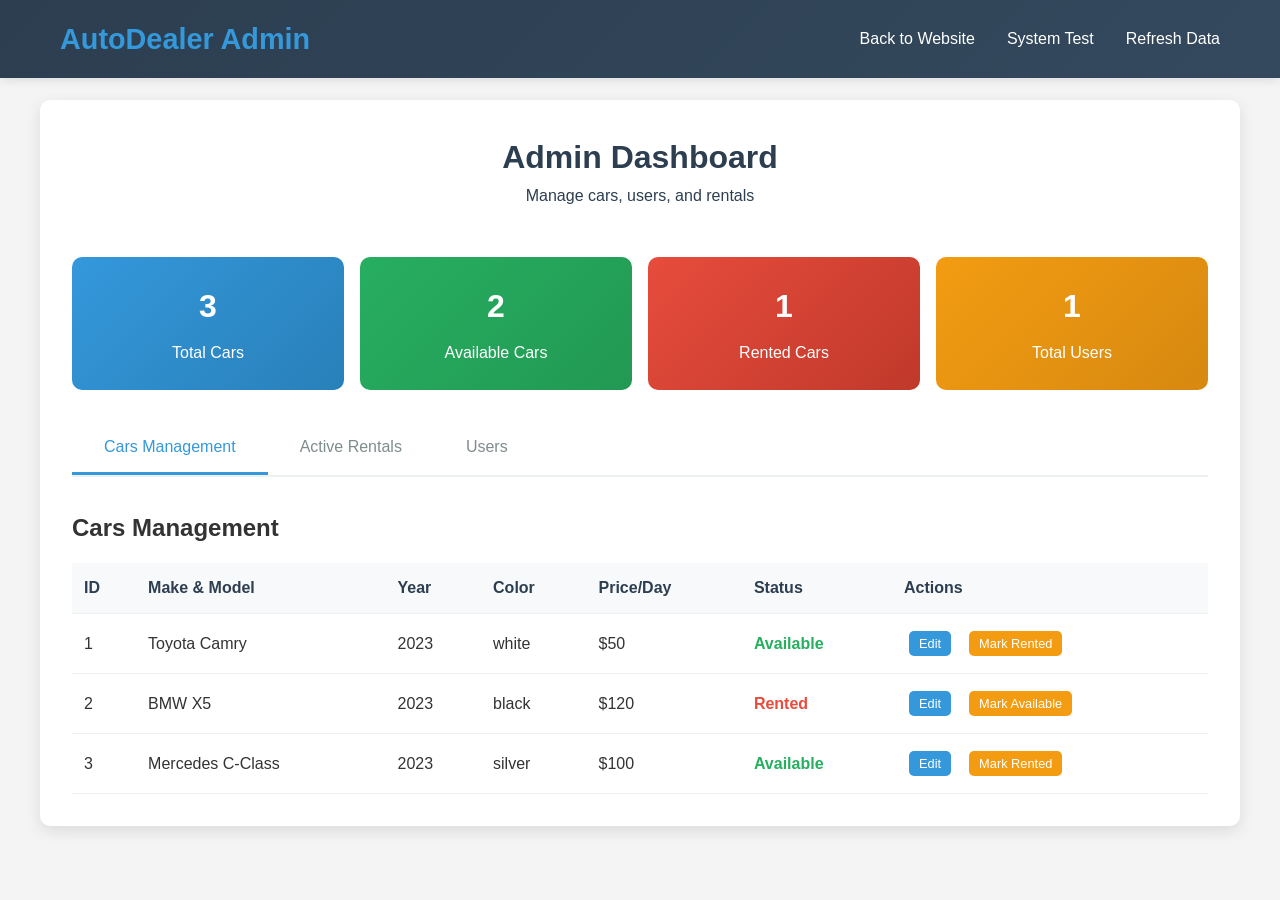
<file: car_dealership/admin.html>
<!DOCTYPE html>
<html lang="en">
<head>
    <meta charset="UTF-8">
    <meta name="viewport" content="width=device-width, initial-scale=1.0">
    <title>Admin Panel - AutoDealer</title>
    <link rel="stylesheet" href="css/style.css">
    <style>
        .admin-container {
            max-width: 1200px;
            margin: 100px auto 50px;
            padding: 2rem;
            background: white;
            border-radius: 10px;
            box-shadow: 0 5px 15px rgba(0,0,0,0.1);
        }
        
        .admin-header {
            text-align: center;
            margin-bottom: 3rem;
            color: #2c3e50;
        }
        
        .admin-tabs {
            display: flex;
            margin-bottom: 2rem;
            border-bottom: 2px solid #ecf0f1;
        }
        
        .tab-button {
            background: none;
            border: none;
            padding: 1rem 2rem;
            cursor: pointer;
            font-size: 1rem;
            color: #7f8c8d;
            border-bottom: 3px solid transparent;
            transition: all 0.3s;
        }
        
        .tab-button.active {
            color: #3498db;
            border-bottom-color: #3498db;
        }
        
        .tab-content {
            display: none;
        }
        
        .tab-content.active {
            display: block;
        }
        
        .admin-table {
            width: 100%;
            border-collapse: collapse;
            margin-top: 1rem;
        }
        
        .admin-table th,
        .admin-table td {
            padding: 12px;
            text-align: left;
            border-bottom: 1px solid #ecf0f1;
        }
        
        .admin-table th {
            background: #f8f9fa;
            font-weight: bold;
            color: #2c3e50;
        }
        
        .status-available {
            color: #27ae60;
            font-weight: bold;
        }
        
        .status-rented {
            color: #e74c3c;
            font-weight: bold;
        }
        
        .action-buttons {
            display: flex;
            gap: 0.5rem;
        }
        
        .btn-small {
            padding: 5px 10px;
            font-size: 0.8rem;
        }
        
        .btn-warning {
            background: #f39c12;
        }
        
        .btn-warning:hover {
            background: #d68910;
        }
        
        .stats-grid {
            display: grid;
            grid-template-columns: repeat(auto-fit, minmax(200px, 1fr));
            gap: 1rem;
            margin-bottom: 2rem;
        }
        
        .stat-card {
            background: linear-gradient(135deg, #3498db, #2980b9);
            color: white;
            padding: 1.5rem;
            border-radius: 10px;
            text-align: center;
        }
        
        .stat-card h3 {
            font-size: 2rem;
            margin-bottom: 0.5rem;
        }
        
        .stat-card.success {
            background: linear-gradient(135deg, #27ae60, #229954);
        }
        
        .stat-card.warning {
            background: linear-gradient(135deg, #f39c12, #d68910);
        }
        
        .stat-card.danger {
            background: linear-gradient(135deg, #e74c3c, #c0392b);
        }
    </style>
</head>
<body>
    <header>
        <nav class="navbar">
            <div class="nav-container">
                <h1 class="logo">AutoDealer Admin</h1>                <ul class="nav-menu">
                    <li><a href="index.html">Back to Website</a></li>
                    <li><a href="test.html">System Test</a></li>
                    <li><a href="#" onclick="refreshData()">Refresh Data</a></li>
                </ul>
            </div>
        </nav>
    </header>

    <main>
        <div class="admin-container">
            <div class="admin-header">
                <h1>Admin Dashboard</h1>
                <p>Manage cars, users, and rentals</p>
            </div>

            <!-- Statistics -->
            <div class="stats-grid">
                <div class="stat-card">
                    <h3 id="totalCars">0</h3>
                    <p>Total Cars</p>
                </div>
                <div class="stat-card success">
                    <h3 id="availableCars">0</h3>
                    <p>Available Cars</p>
                </div>
                <div class="stat-card danger">
                    <h3 id="rentedCars">0</h3>
                    <p>Rented Cars</p>
                </div>
                <div class="stat-card warning">
                    <h3 id="totalUsers">0</h3>
                    <p>Total Users</p>
                </div>
            </div>

            <!-- Tabs -->
            <div class="admin-tabs">
                <button class="tab-button active" onclick="showTab('cars')">Cars Management</button>
                <button class="tab-button" onclick="showTab('rentals')">Active Rentals</button>
                <button class="tab-button" onclick="showTab('users')">Users</button>
            </div>

            <!-- Cars Tab -->
            <div id="cars" class="tab-content active">
                <h2>Cars Management</h2>
                <table class="admin-table">
                    <thead>
                        <tr>
                            <th>ID</th>
                            <th>Make & Model</th>
                            <th>Year</th>
                            <th>Color</th>
                            <th>Price/Day</th>
                            <th>Status</th>
                            <th>Actions</th>
                        </tr>
                    </thead>
                    <tbody id="carsTableBody">
                        <!-- Cars will be loaded here -->
                    </tbody>
                </table>
            </div>

            <!-- Rentals Tab -->
            <div id="rentals" class="tab-content">
                <h2>Active Rentals</h2>
                <table class="admin-table">
                    <thead>
                        <tr>
                            <th>Rental ID</th>
                            <th>Customer</th>
                            <th>Car</th>
                            <th>Start Date</th>
                            <th>End Date</th>
                            <th>Total Cost</th>
                            <th>Status</th>
                            <th>Actions</th>
                        </tr>
                    </thead>
                    <tbody id="rentalsTableBody">
                        <!-- Rentals will be loaded here -->
                    </tbody>
                </table>
            </div>

            <!-- Users Tab -->
            <div id="users" class="tab-content">
                <h2>Registered Users</h2>
                <table class="admin-table">
                    <thead>
                        <tr>
                            <th>ID</th>
                            <th>Name</th>
                            <th>Email</th>
                            <th>Phone</th>
                            <th>Joined</th>
                            <th>Actions</th>
                        </tr>
                    </thead>
                    <tbody id="usersTableBody">
                        <!-- Users will be loaded here -->
                    </tbody>
                </table>
            </div>
        </div>
    </main>

    <script>
        // Load data when page loads
        document.addEventListener('DOMContentLoaded', function() {
            loadAdminData();
        });

        function showTab(tabName) {
            // Hide all tabs
            const tabs = document.querySelectorAll('.tab-content');
            tabs.forEach(tab => tab.classList.remove('active'));
            
            // Hide all tab buttons
            const buttons = document.querySelectorAll('.tab-button');
            buttons.forEach(button => button.classList.remove('active'));
            
            // Show selected tab
            document.getElementById(tabName).classList.add('active');
            event.target.classList.add('active');
        }

        async function loadAdminData() {
            try {
                // Load cars
                const carsResponse = await fetch('php/admin_get_cars.php');
                const carsData = await carsResponse.json();
                
                if (carsData.success) {
                    displayCars(carsData.cars);
                    updateStats(carsData.cars);
                }

                // Load rentals
                const rentalsResponse = await fetch('php/admin_get_rentals.php');
                const rentalsData = await rentalsResponse.json();
                
                if (rentalsData.success) {
                    displayRentals(rentalsData.rentals);
                }

                // Load users
                const usersResponse = await fetch('php/admin_get_users.php');
                const usersData = await usersResponse.json();
                
                if (usersData.success) {
                    displayUsers(usersData.users);
                    document.getElementById('totalUsers').textContent = usersData.users.length;
                }

            } catch (error) {
                console.error('Error loading admin data:', error);
                // Load demo data for testing
                loadDemoAdminData();
            }
        }

        function updateStats(cars) {
            const totalCars = cars.length;
            const availableCars = cars.filter(car => car.available).length;
            const rentedCars = totalCars - availableCars;

            document.getElementById('totalCars').textContent = totalCars;
            document.getElementById('availableCars').textContent = availableCars;
            document.getElementById('rentedCars').textContent = rentedCars;
        }

        function displayCars(cars) {
            const tbody = document.getElementById('carsTableBody');
            tbody.innerHTML = '';

            cars.forEach(car => {
                const row = document.createElement('tr');
                row.innerHTML = `
                    <td>${car.id}</td>
                    <td>${car.make} ${car.model}</td>
                    <td>${car.year}</td>
                    <td>${car.color}</td>
                    <td>$${car.price}</td>
                    <td class="${car.available ? 'status-available' : 'status-rented'}">
                        ${car.available ? 'Available' : 'Rented'}
                    </td>
                    <td class="action-buttons">
                        <button class="btn btn-small" onclick="editCar(${car.id})">Edit</button>
                        <button class="btn btn-small btn-warning" onclick="toggleAvailability(${car.id}, ${car.available})">
                            ${car.available ? 'Mark Rented' : 'Mark Available'}
                        </button>
                    </td>
                `;
                tbody.appendChild(row);
            });
        }

        function displayRentals(rentals) {
            const tbody = document.getElementById('rentalsTableBody');
            tbody.innerHTML = '';

            rentals.forEach(rental => {
                const row = document.createElement('tr');
                row.innerHTML = `
                    <td>${rental.rental_id}</td>
                    <td>${rental.customer_name}</td>
                    <td>${rental.car_make} ${rental.car_model}</td>
                    <td>${rental.start_date}</td>
                    <td>${rental.end_date}</td>
                    <td>$${rental.total_cost}</td>
                    <td>${rental.status}</td>
                    <td class="action-buttons">
                        <button class="btn btn-small" onclick="viewRental('${rental.rental_id}')">View</button>
                        <button class="btn btn-small btn-warning" onclick="completeRental('${rental.rental_id}')">Complete</button>
                    </td>
                `;
                tbody.appendChild(row);
            });
        }

        function displayUsers(users) {
            const tbody = document.getElementById('usersTableBody');
            tbody.innerHTML = '';

            users.forEach(user => {
                const row = document.createElement('tr');
                row.innerHTML = `
                    <td>${user.id}</td>
                    <td>${user.name}</td>
                    <td>${user.email}</td>
                    <td>${user.phone}</td>
                    <td>${new Date(user.created_at).toLocaleDateString()}</td>
                    <td class="action-buttons">
                        <button class="btn btn-small" onclick="viewUser(${user.id})">View</button>
                    </td>
                `;
                tbody.appendChild(row);
            });
        }

        function refreshData() {
            loadAdminData();
            alert('Data refreshed successfully!');
        }        function editCar(carId) {
            const newPrice = prompt('Enter new daily price for this car:');
            if (newPrice && !isNaN(newPrice) && parseFloat(newPrice) > 0) {
                // In a full implementation, this would call an admin_update_car_price.php endpoint
                alert(`Car price would be updated to $${newPrice}/day for car ID: ${carId}\n(This would require an additional PHP endpoint)`);
            } else if (newPrice !== null) {
                alert('Please enter a valid price');
            }
        }async function toggleAvailability(carId, currentStatus) {
            if (confirm(`Are you sure you want to ${currentStatus ? 'mark as rented' : 'mark as available'} this car?`)) {
                try {
                    const response = await fetch('php/admin_update_car.php', {
                        method: 'POST',
                        headers: {
                            'Content-Type': 'application/json',
                        },
                        body: JSON.stringify({
                            carId: carId,
                            available: !currentStatus
                        })
                    });
                    
                    const result = await response.json();
                    
                    if (result.success) {
                        alert(result.message);
                        loadAdminData(); // Refresh data
                    } else {
                        alert('Error: ' + result.message);
                    }
                } catch (error) {
                    console.error('Error updating car status:', error);
                    alert('Failed to update car status');
                }
            }
        }        async function viewRental(rentalId) {
            try {
                const response = await fetch(`php/admin_get_rental_details.php?rental_id=${rentalId}`);
                const result = await response.json();
                
                if (result.success) {
                    const rental = result.rental;
                    alert(`Rental Details:
Rental ID: ${rental.rental_id}
Customer: ${rental.customer_name} (${rental.customer_email})
Phone: ${rental.customer_phone}
Car: ${rental.car_make} ${rental.car_model} (${rental.car_year})
Color: ${rental.car_color}
Start Date: ${rental.start_date}
End Date: ${rental.end_date}
Days: ${rental.days}
Daily Rate: $${rental.daily_rate}
Total Cost: $${rental.total_cost}
Status: ${rental.status}
Booked At: ${new Date(rental.created_at).toLocaleString()}`);
                } else {
                    alert('Error loading rental details: ' + result.message);
                }
            } catch (error) {
                console.error('Error fetching rental details:', error);
                alert('Failed to load rental details');
            }
        }

        async function completeRental(rentalId) {
            if (confirm('Mark this rental as completed?')) {
                try {
                    const response = await fetch('php/admin_complete_rental.php', {
                        method: 'POST',
                        headers: {
                            'Content-Type': 'application/json',
                        },
                        body: JSON.stringify({
                            rentalId: rentalId
                        })
                    });
                    
                    const result = await response.json();
                    
                    if (result.success) {
                        alert(result.message);
                        loadAdminData(); // Refresh data
                    } else {
                        alert('Error: ' + result.message);
                    }
                } catch (error) {
                    console.error('Error completing rental:', error);
                    alert('Failed to complete rental');
                }
            }
        }        async function viewUser(userId) {
            try {
                // For now, we'll get user details from the loaded data
                // In a full implementation, this could call a dedicated admin_get_user_details.php endpoint
                const usersResponse = await fetch('php/admin_get_users.php');
                const usersData = await usersResponse.json();
                
                if (usersData.success) {
                    const user = usersData.users.find(u => u.id == userId);
                    if (user) {
                        alert(`User Details:
ID: ${user.id}
Name: ${user.name}
Email: ${user.email}
Phone: ${user.phone}
Joined: ${new Date(user.created_at).toLocaleString()}
Total Rentals: ${user.rental_count || 0}`);
                    } else {
                        alert('User not found');
                    }
                } else {
                    alert('Error loading user details');
                }
            } catch (error) {
                console.error('Error fetching user details:', error);
                alert('Failed to load user details');
            }
        }

        // Demo data for testing without backend
        function loadDemoAdminData() {
            const demoCars = [
                {id: 1, make: 'Toyota', model: 'Camry', year: 2023, color: 'white', price: 50, available: true},
                {id: 2, make: 'BMW', model: 'X5', year: 2023, color: 'black', price: 120, available: false},
                {id: 3, make: 'Mercedes', model: 'C-Class', year: 2023, color: 'silver', price: 100, available: true}
            ];

            const demoRentals = [
                {
                    rental_id: 'RENT20250601001',
                    customer_name: 'John Demo',
                    car_make: 'BMW',
                    car_model: 'X5',
                    start_date: '2025-06-01',
                    end_date: '2025-06-05',
                    total_cost: 480,
                    status: 'active'
                }
            ];

            const demoUsers = [
                {
                    id: 1,
                    name: 'John Demo',
                    email: 'demo@example.com',
                    phone: '555-0123',
                    created_at: '2025-05-01T10:00:00Z'
                }
            ];

            displayCars(demoCars);
            displayRentals(demoRentals);
            displayUsers(demoUsers);
            updateStats(demoCars);
            document.getElementById('totalUsers').textContent = demoUsers.length;
        }
    </script>
</body>
</html>
</file>
<file: car_dealership/css/style.css>
/* Reset and Base Styles */
* {
    margin: 0;
    padding: 0;
    box-sizing: border-box;
}

body {
    font-family: 'Arial', sans-serif;
    line-height: 1.6;
    color: #333;
    background-color: #f4f4f4;
}

.container {
    max-width: 1200px;
    margin: 0 auto;
    padding: 0 20px;
}

/* Navigation */
.navbar {
    background: linear-gradient(135deg, #2c3e50, #34495e);
    color: white;
    padding: 1rem 0;
    position: fixed;
    width: 100%;
    top: 0;
    z-index: 1000;
    box-shadow: 0 2px 10px rgba(0,0,0,0.1);
}

.nav-container {
    max-width: 1200px;
    margin: 0 auto;
    padding: 0 20px;
    display: flex;
    justify-content: space-between;
    align-items: center;
}

.logo {
    font-size: 1.8rem;
    font-weight: bold;
    color: #3498db;
}

.nav-menu {
    display: flex;
    list-style: none;
    gap: 2rem;
}

.nav-menu a {
    color: white;
    text-decoration: none;
    transition: color 0.3s;
}

.nav-menu a:hover {
    color: #3498db;
}

/* Hero Section */
.hero {
    background: linear-gradient(rgba(0,0,0,0.5), rgba(0,0,0,0.5)), url('https://images.unsplash.com/photo-1503736334956-4c8f8e92946d?ixlib=rb-4.0.3&auto=format&fit=crop&w=1200&q=80');
    background-size: cover;
    background-position: center;
    height: 100vh;
    display: flex;
    align-items: center;
    justify-content: center;
    text-align: center;
    color: white;
}

.hero-content h2 {
    font-size: 3rem;
    margin-bottom: 1rem;
}

.hero-content p {
    font-size: 1.2rem;
    margin-bottom: 2rem;
}

.cta-button {
    background: #3498db;
    color: white;
    border: none;
    padding: 15px 30px;
    font-size: 1.1rem;
    border-radius: 5px;
    cursor: pointer;
    transition: background 0.3s;
}

.cta-button:hover {
    background: #2980b9;
}

/* Cars Section */
.cars-section {
    padding: 100px 0 50px;
    background: white;
}

.cars-section h2 {
    text-align: center;
    font-size: 2.5rem;
    margin-bottom: 2rem;
    color: #2c3e50;
}

.car-filters {
    text-align: center;
    margin-bottom: 3rem;
}

.car-filters select {
    padding: 10px 15px;
    border: 2px solid #3498db;
    border-radius: 5px;
    font-size: 1rem;
    background: white;
}

.cars-grid {
    display: grid;
    grid-template-columns: repeat(auto-fit, minmax(300px, 1fr));
    gap: 2rem;
    margin-top: 2rem;
}

.car-card {
    background: white;
    border-radius: 10px;
    box-shadow: 0 5px 15px rgba(0,0,0,0.1);
    overflow: hidden;
    transition: transform 0.3s, box-shadow 0.3s;
}

.car-card:hover {
    transform: translateY(-5px);
    box-shadow: 0 10px 25px rgba(0,0,0,0.15);
}

.car-image {
    width: 100%;
    height: 200px;
    object-fit: cover;
}

.car-info {
    padding: 1.5rem;
}

.car-info h3 {
    color: #2c3e50;
    margin-bottom: 0.5rem;
    font-size: 1.3rem;
}

.car-price {
    color: #e74c3c;
    font-size: 1.2rem;
    font-weight: bold;
    margin: 0.5rem 0;
}

.car-details {
    color: #666;
    margin-bottom: 1rem;
}

.color-selector {
    margin: 1rem 0;
}

.color-option {
    display: inline-block;
    width: 30px;
    height: 30px;
    border-radius: 50%;
    margin: 0 5px;
    border: 3px solid transparent;
    cursor: pointer;
    transition: border 0.3s;
}

.color-option:hover,
.color-option.selected {
    border-color: #3498db;
}

.btn {
    background: #3498db;
    color: white;
    border: none;
    padding: 10px 20px;
    border-radius: 5px;
    cursor: pointer;
    text-decoration: none;
    display: inline-block;
    margin: 5px;
    transition: background 0.3s;
}

.btn:hover {
    background: #2980b9;
}

.btn-success {
    background: #27ae60;
}

.btn-success:hover {
    background: #229954;
}

/* Modals */
.modal {
    display: none;
    position: fixed;
    z-index: 2000;
    left: 0;
    top: 0;
    width: 100%;
    height: 100%;
    background-color: rgba(0,0,0,0.5);
}

.modal-content {
    background-color: white;
    margin: 5% auto;
    padding: 2rem;
    border-radius: 10px;
    width: 90%;
    max-width: 500px;
    position: relative;
    animation: modalSlideIn 0.3s ease-out;
    max-height: 90vh;      
    overflow-y: auto;
}

.car-modal-content {
    max-width: 800px;
}

@keyframes modalSlideIn {
    from {
        opacity: 0;
        transform: translateY(-50px);
    }
    to {
        opacity: 1;
        transform: translateY(0);
    }
}

.close {
    color: #aaa;
    float: right;
    font-size: 28px;
    font-weight: bold;
    cursor: pointer;
    position: absolute;
    right: 20px;
    top: 15px;
}

.close:hover {
    color: #000;
}

.modal h2 {
    margin-bottom: 1.5rem;
    color: #2c3e50;
    text-align: center;
}

.modal form {
    display: flex;
    flex-direction: column;
    gap: 1rem;
}

.modal input,
.modal select {
    padding: 12px;
    border: 2px solid #ddd;
    border-radius: 5px;
    font-size: 1rem;
}

.modal input:focus,
.modal select:focus {
    outline: none;
    border-color: #3498db;
}

.modal button {
    background: #3498db;
    color: white;
    border: none;
    padding: 12px;
    border-radius: 5px;
    font-size: 1rem;
    cursor: pointer;
    transition: background 0.3s;
}

.modal button:hover {
    background: #2980b9;
}

.modal p {
    text-align: center;
    margin-top: 1rem;
}

.modal a {
    color: #3498db;
    text-decoration: none;
}

.modal a:hover {
    text-decoration: underline;
}

/* Car Details in Modal */
.car-detail-grid {
    display: grid;
    grid-template-columns: 1fr 1fr;
    gap: 2rem;
    margin-bottom: 2rem;
}

.car-detail-image {
    width: 100%;
    max-width: 400px;
    border-radius: 10px;
}

.car-detail-info h3 {
    font-size: 2rem;
    color: #2c3e50;
    margin-bottom: 1rem;
}

.car-spec {
    margin: 0.5rem 0;
    padding: 0.5rem 0;
    border-bottom: 1px solid #eee;
}

.car-spec:last-child {
    border-bottom: none;
}

.spec-label {
    font-weight: bold;
    color: #666;
}

#rentalSummary {
    background: #f8f9fa;
    padding: 1rem;
    border-radius: 5px;
    margin: 1rem 0;
    border-left: 4px solid #3498db;
}

/* Receipt Styles */
.receipt {
    background: white;
    padding: 2rem;
    border-radius: 10px;
    box-shadow: 0 5px 15px rgba(0,0,0,0.1);
    max-width: 600px;
    margin: 2rem auto;
}

.receipt-header {
    text-align: center;
    border-bottom: 2px solid #3498db;
    padding-bottom: 1rem;
    margin-bottom: 2rem;
}

.receipt-header h2 {
    color: #2c3e50;
    margin-bottom: 0.5rem;
}

.receipt-details {
    display: grid;
    grid-template-columns: 1fr 1fr;
    gap: 1rem;
    margin-bottom: 2rem;
}

.receipt-section {
    background: #f8f9fa;
    padding: 1rem;
    border-radius: 5px;
}

.receipt-section h4 {
    color: #2c3e50;
    margin-bottom: 0.5rem;
    border-bottom: 1px solid #ddd;
    padding-bottom: 0.5rem;
}

.receipt-total {
    text-align: center;
    font-size: 1.5rem;
    font-weight: bold;
    color: #e74c3c;
    padding: 1rem;
    background: #f8f9fa;
    border-radius: 5px;
    margin-top: 2rem;
}

/* Footer */
footer {
    background: #2c3e50;
    color: white;
    text-align: center;
    padding: 2rem 0;
    margin-top: 3rem;
}

/* Responsive Design */
@media (max-width: 768px) {
    .nav-menu {
        flex-direction: column;
        gap: 1rem;
    }
    
    .hero-content h2 {
        font-size: 2rem;
    }
    
    .cars-grid {
        grid-template-columns: 1fr;
    }
    
    .car-detail-grid {
        grid-template-columns: 1fr;
    }
    
    .receipt-details {
        grid-template-columns: 1fr;
    }
}

/* Utility Classes */
.text-center {
    text-align: center;
}

.mb-1 {
    margin-bottom: 1rem;
}

.mb-2 {
    margin-bottom: 2rem;
}

.text-success {
    color: #27ae60;
}

.text-error {
    color: #e74c3c;
}

.hidden {
    display: none;
}

/* Loading Animation */
.loading {
    text-align: center;
    padding: 2rem;
}

.loading::after {
    content: '';
    width: 40px;
    height: 40px;
    border: 4px solid #f3f3f3;
    border-top: 4px solid #3498db;
    border-radius: 50%;
    display: inline-block;
    animation: spin 1s linear infinite;
}

@keyframes spin {
    0% { transform: rotate(0deg); }
    100% { transform: rotate(360deg); }
}
/* ====== Contact Form Container ====== */
.contact-form {
    max-width: 600px;        /* limit width so it’s not too wide */
    margin: 80px auto;       /* center it, with some top/bottom space */
    background: #ffffff;     /* white background to stand out against #f4f4f4 */
    padding: 2rem;           /* generous internal spacing */
    border-radius: 10px;     /* match your card/modal border-radius */
    box-shadow: 0 5px 15px rgba(0,0,0,0.1);
}

/* ====== Form Headings (if you add any) ====== */
.contact-form h2,
.contact-form h3 {
    color: #2c3e50;          /* same dark blue text used elsewhere */
    margin-bottom: 1rem;
    text-align: center;
    font-size: 1.8rem;
}

/* ====== Input / Textarea Styles ====== */
/* Mirror your .modal input / select styles, but tweak for inline form */
.contact-form input[type="text"],
.contact-form input[type="email"],
.contact-form textarea {
    width: 100%;
    padding: 12px;                                      /* match modal padding */
    border: 2px solid #ddd;                             /* light gray border */
    border-radius: 5px;
    font-size: 1rem;
    margin-bottom: 1rem;
    transition: border-color 0.3s;
    background-color: #fafafa;                          /* subtle off-white fill */
    color: #333;
    resize: vertical;                                   /* let textarea resize vertically only */
}

.contact-form input:focus,
.contact-form textarea:focus {
    outline: none;
    border-color: #3498db;                              /* primary blue on focus */
    background-color: #fff;
}

/* ====== Honeypot (botcheck) ====== */
/* Hide it entirely, same as .hidden, but scoped here if needed */
.contact-form input[name="botcheck"] {
    display: none;
}

/* ====== Submit Button ====== */
.contact-form button[type="submit"] {
    background: #3498db;       /* primary blue */
    color: #fff;
    border: none;
    padding: 15px 30px;        /* same as .cta-button */
    font-size: 1.1rem;
    border-radius: 5px;
    cursor: pointer;
    transition: background 0.3s;
    display: block;
    width: 100%;
    text-align: center;
}

.contact-form button[type="submit"]:hover {
    background: #2980b9;       /* darker blue hover */
}

/* ====== Responsive Adjustments ====== */
@media (max-width: 768px) {
    .contact-form {
        margin: 60px 20px;     /* reduce side margins on narrow screens */
        padding: 1.5rem;
    }

    .contact-form button[type="submit"] {
        padding: 12px 20px;
        font-size: 1rem;
    }
}
</file>
